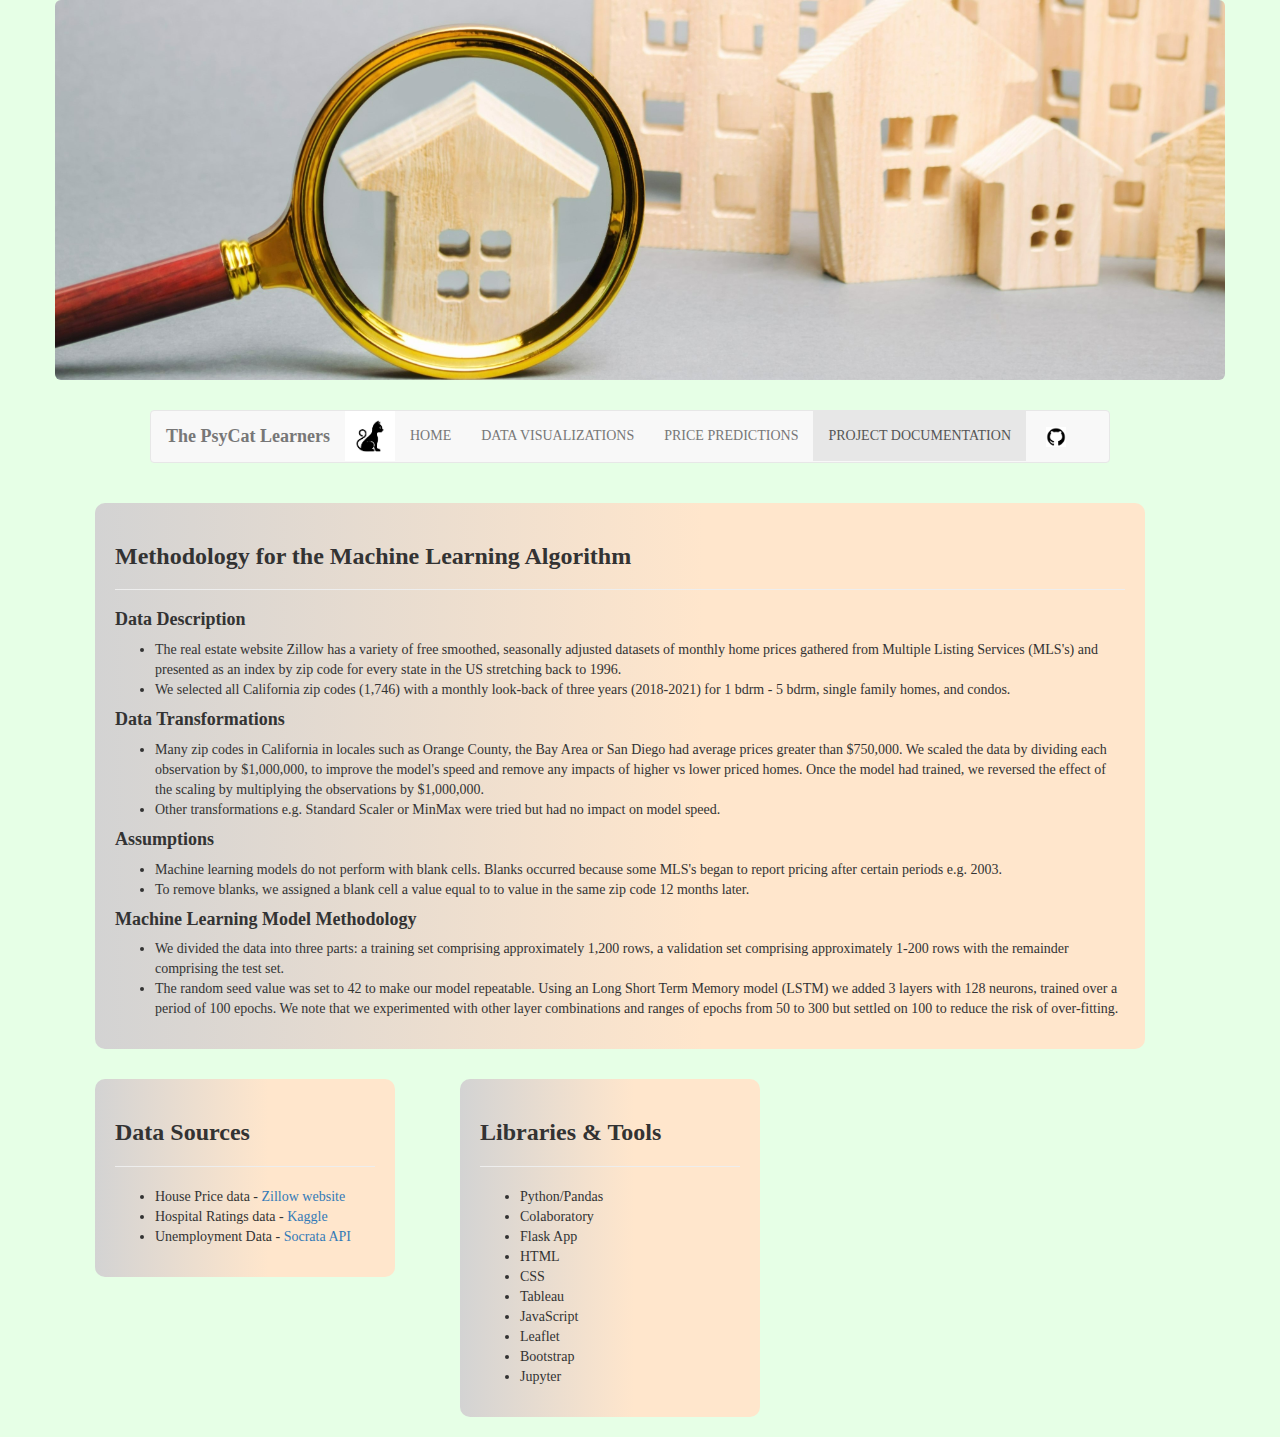
<file: Dashboard/templates/documentation.html>
<!DOCTYPE html>
<html lang="en">

<head>
    <meta charset="UTF-8">
    <meta name="viewport" content="width=device-width, initial-scale=1.0">
    <meta http-equiv="X-UA-Compatible" content="ie=edge">
    <title>Project Documentations</title>
    <link rel="stylesheet" href="https://maxcdn.bootstrapcdn.com/bootstrap/3.3.7/css/bootstrap.min.css">
    <link rel="icon" href="../static/images/houseicon.png" type="image/icon type">
    <!-- CSS file-->
    <link rel="stylesheet" type="text/css" media="screen" href="../static/style.css">

</head>

<body>



    <div class="container">
        <div class="row">
            <div id="head" class="col-md-12 jumbotron text-center">

            </div>
        </div>

        <!-- Navigation Bar -->
        <nav class="navbar navbar-default">
            <div class="container-fluid">
                <div class="navbar-header">
                    <img src="../static/images/cat2.jpeg" width=50 height=50 />
                    <a class="navbar-brand" href="team"><strong>The PsyCat Learners</strong></a>
                </div>
                <ul class="nav navbar-nav">
                    <li><a href="/">  HOME</a></li>
                    <li><a href="visuals">  DATA VISUALIZATIONS</a></li>
                    <li><a href="predictprice">  PRICE PREDICTIONS</a></li>
                    <li class="active"><a href="documentation">  PROJECT DOCUMENTATION</a></li>
                    <li>
                        <a href="https://github.com/kfmatovic716/CA-HOME-PRICE-PREDICTIONS---Final-Project.git"><img class="github" src="../static/images/github.png" height=20 width=20 /></a>
                    </li>
                </ul>
            </div>
        </nav>


        <div id="methods" class="col-md-12">
            <div class="card">
                <h3 class="card-title"><strong>Methodology for the Machine Learning Algorithm</strong></h3>
                <hr>
                <h4><strong>Data Description</strong></h4>
                <ul>
                    <li>The real estate website Zillow has a variety of free smoothed, seasonally adjusted datasets of monthly home prices gathered from Multiple Listing Services (MLS's) and presented as an index by zip code for every state in the US stretching
                        back to 1996. </li>
                    <li>We selected all California zip codes (1,746) with a monthly look-back of three years (2018-2021) for 1 bdrm - 5 bdrm, single family homes, and condos.</li>
                </ul>
                <h4><strong>Data Transformations</strong></h4>
                <ul>
                    <li>Many zip codes in California in locales such as Orange County, the Bay Area or San Diego had average prices greater than $750,000. We scaled the data by dividing each observation by $1,000,000, to improve the model's speed and remove
                        any impacts of higher vs lower priced homes. Once the model had trained, we reversed the effect of the scaling by multiplying the observations by $1,000,000.</li>
                    <li>Other transformations e.g. Standard Scaler or MinMax were tried but had no impact on model speed.</li>
                </ul>
                <h4><strong>Assumptions</strong></h4>
                <ul>
                    <li>Machine learning models do not perform with blank cells. Blanks occurred because some MLS's began to report pricing after certain periods e.g. 2003.</li>
                    <li>To remove blanks, we assigned a blank cell a value equal to to value in the same zip code 12 months later.</li>
                </ul>
                <h4><strong>Machine Learning Model Methodology</strong></h4>
                <ul>
                    <li>We divided the data into three parts: a training set comprising approximately 1,200 rows, a validation set comprising approximately 1-200 rows with the remainder comprising the test set.</li>
                    <li>The random seed value was set to 42 to make our model repeatable. Using an Long Short Term Memory model (LSTM) we added 3 layers with 128 neurons, trained over a period of 100 epochs. We note that we experimented with other layer combinations
                        and ranges of epochs from 50 to 300 but settled on 100 to reduce the risk of over-fitting.</li>
                </ul>

            </div>
        </div>

        <div class="row">
            <div id="datainfo" class="col-md-4">
                <div class="card">
                    <h3 class="card-title"><strong>Data Sources</strong></h3>
                    <hr>
                    <ul>
                        <li>House Price data - <a href="https://www.zillow.com/research/data/ ">Zillow website</a></li>
                        <li>Hospital Ratings data - <a href="https://www.kaggle.com/center-for-medicare-and-medicaid/hospital-ratings ">Kaggle </a></li>
                        <li>Unemployment Data - <a href="https://data.edd.ca.gov/Labor-Force-and-Unemployment-Rates/Local-Area-Unemployment-Statistics-LAUS-/e6gw-gvii">Socrata API</a></li>
                    </ul>
                </div>
            </div>

            <div id="tools" class="col-md-4">
                <div class="card">
                    <h3 class="card-title"><strong>Libraries & Tools</strong></h3>
                    <hr>
                    <ul>
                        <li>Python/Pandas</li>
                        <li>Colaboratory</li>
                        <li>Flask App</li>
                        <li>HTML</li>
                        <li>CSS</li>
                        <li>Tableau</li>
                        <li>JavaScript</li>
                        <li>Leaflet</li>
                        <li>Bootstrap</li>
                        <li>Jupyter</li>
                    </ul>
                </div>
            </div>

        </div>
</file>
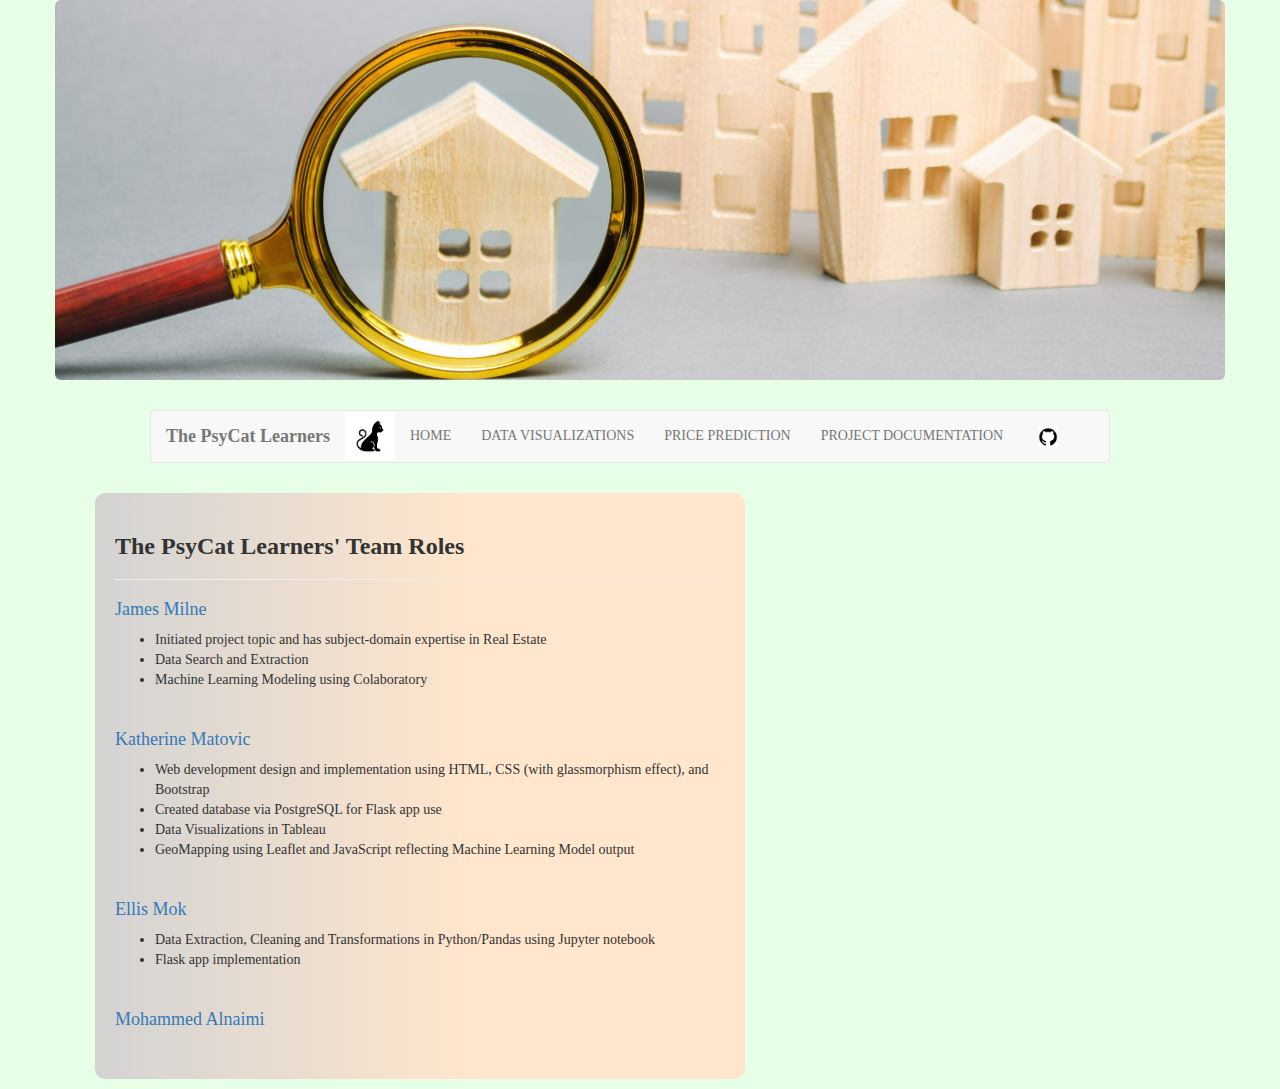
<file: Dashboard/templates/team.html>
<!DOCTYPE html>
<html lang="en" >

<head>
  <meta charset="UTF-8">
  <meta name="viewport" content="width=device-width, initial-scale=1.0">
  <meta http-equiv="X-UA-Compatible" content="ie=edge">
  <title>Team Profile</title>
  <link rel="stylesheet" href="https://maxcdn.bootstrapcdn.com/bootstrap/3.3.7/css/bootstrap.min.css">
  <link rel="icon" href="../static/images/houseicon.png" type="image/icon type">
  <!-- CSS file-->
  <link rel="stylesheet" type="text/css" media="screen" href="../static/style.css">
  
</head>

<body>
  


  <div class="container">
    <div class="row">
      <div id="head" class="col-md-12 jumbotron text-center">
       
      </div>
    </div>
  
  <!-- Navigation Bar -->
    <nav class="navbar navbar-default">
      <div class="container-fluid">
        <div class="navbar-header">
          <img src="../static/images/cat2.jpeg" width=50 height=50 />
          <a class="navbar-brand" href="team"><strong>The PsyCat Learners</strong></a>
        </div>
        <ul class="nav navbar-nav">
          <li><a href="/">  HOME  </a></li>
          <li><a href="visuals">  DATA VISUALIZATIONS  </a></li>
          <li><a href="predictprice">  PRICE PREDICTION  </a></li>
          <li><a href="documentation">  PROJECT DOCUMENTATION  </a></li>
          <li><a href="https://github.com/kfmatovic716/CA-HOME-PRICE-PREDICTIONS---Final-Project.git"><img class="github" src="../static/images/github.png" height=20 width=20 /></a></li>
        </ul>
      </div>
    </nav>

    <div class="col-md-8">
        <div id="team" class="card">
          <h3 class="card-title"><strong>The PsyCat Learners' Team Roles</strong></h3>
          <hr>
          <a href="https://github.com/jimbo275"><h4>James Milne</h4></a>
          <ul>
            <li>Initiated project topic and has subject-domain expertise in Real Estate</li>
            <li>Data Search and Extraction</li>
            <li>Machine Learning Modeling using Colaboratory</li>
          </ul>
          <br>
          <a href="https://github.com/kfmatovic716"><h4>Katherine Matovic</h4></a>
          <ul>
            <li>Web development design and implementation using HTML, CSS (with glassmorphism effect), and Bootstrap</li>
            <li>Created database via PostgreSQL for Flask app use</li>
            <li>Data Visualizations in Tableau</li>
            <li>GeoMapping using Leaflet and JavaScript reflecting Machine Learning Model output</li>
          </ul>
          <br>
          <a href="https://github.com/ellismok"><h4>Ellis Mok</h4></a>
          <ul>
            <li>Data Extraction, Cleaning and Transformations in Python/Pandas using Jupyter notebook</li>
            <li>Flask app implementation</li>
          </ul>
          <br>
          <a href="https://github.com/malnaimi1"><h4>Mohammed Alnaimi</h4></a>
          <br>
          
          <!-- <ul>
            <li>Data Visualizations in Tableau</li>
          </ul> -->
        </div>
    </div>
    <br>
    <br>
</file>
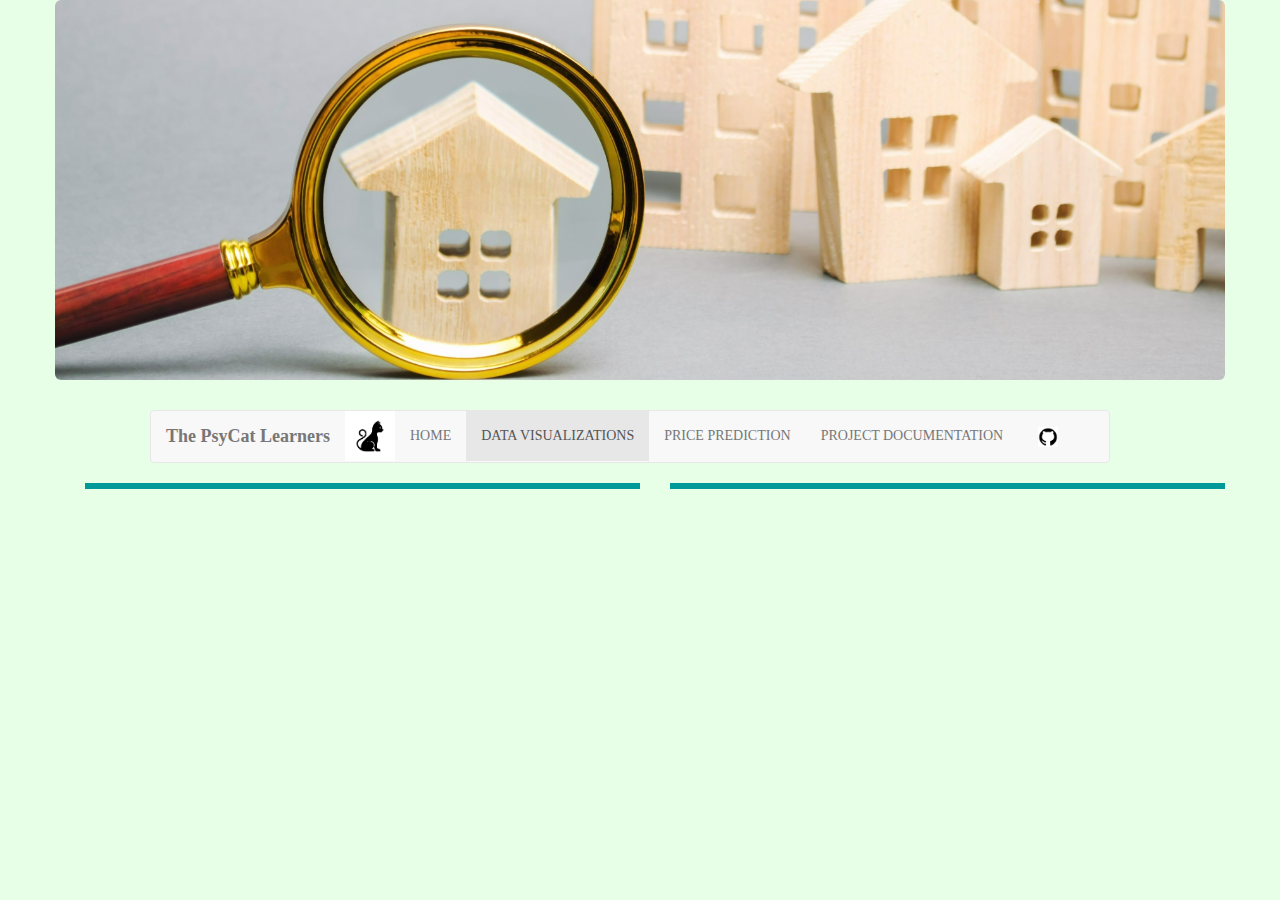
<file: Dashboard/templates/visuals.html>
<!DOCTYPE html>
<html lang="en" >

<head>
  <meta charset="UTF-8">
  <meta name="viewport" content="width=device-width, initial-scale=1.0">
  <meta http-equiv="X-UA-Compatible" content="ie=edge">
  <title>Visualizations</title>
  <link rel="stylesheet" href="https://maxcdn.bootstrapcdn.com/bootstrap/3.3.7/css/bootstrap.min.css">
  <link rel="icon" href="../static/images/houseicon.png" type="image/icon type">
  <!-- CSS file-->
  <link rel="stylesheet" type="text/css" media="screen" href="../static/style.css">
  
</head>

<body>
  


  <div class="container">
    <div class="row">
      <div id="head" class="col-md-12 jumbotron text-center">
       
      </div>
    </div>
  
  <!-- Navigation Bar -->
    <nav class="navbar navbar-default">
      <div class="container">
        <div class="navbar-header">
          <img src="../static/images/cat2.jpeg" width=50 height=50 />
          <a class="navbar-brand" href="team"><strong>The PsyCat Learners</strong></a>
        </div>
        <ul class="nav navbar-nav">
          <li><a href="/">  HOME  </a></li>
          <li class="active"><a href="visuals">  DATA VISUALIZATIONS  </a></li>
          <li><a href="predictprice">  PRICE PREDICTION  </a></li>
          <li><a href="documentation">  PROJECT DOCUMENTATION  </a></li>
          <li><a href="https://github.com/kfmatovic716/CA-HOME-PRICE-PREDICTIONS---Final-Project.git"><img class="github" src="../static/images/github.png" height=20 width=20 /></a></li>
        </ul>
      </div>
    </nav>


<div class="container">
  <div class="row">
    <div id="histogram" class="col-md-6"> 
    
      <div class='tableauPlaceholder' id='viz1623472718293' style='position: relative'><noscript><a href='#'><img alt='Histogram of House Prices in all California Counties ' src='https:&#47;&#47;public.tableau.com&#47;static&#47;images&#47;hi&#47;histogram_16234726172600&#47;Sheet1&#47;1_rss.png' style='border: none' /></a></noscript><object class='tableauViz'  style='display:none;'><param name='host_url' value='https%3A%2F%2Fpublic.tableau.com%2F' /> <param name='embed_code_version' value='3' /> <param name='site_root' value='' /><param name='name' value='histogram_16234726172600&#47;Sheet1' /><param name='tabs' value='no' /><param name='toolbar' value='yes' /><param name='static_image' value='https:&#47;&#47;public.tableau.com&#47;static&#47;images&#47;hi&#47;histogram_16234726172600&#47;Sheet1&#47;1.png' /> <param name='animate_transition' value='yes' /><param name='display_static_image' value='yes' /><param name='display_spinner' value='yes' /><param name='display_overlay' value='yes' /><param name='display_count' value='yes' /><param name='language' value='en-US' /></object></div>                <script type='text/javascript'>                    var divElement = document.getElementById('viz1623472718293');                    var vizElement = divElement.getElementsByTagName('object')[0];                    vizElement.style.width='100%';vizElement.style.height=(divElement.offsetWidth*0.75)+'px';                    var scriptElement = document.createElement('script');                    scriptElement.src = 'https://public.tableau.com/javascripts/api/viz_v1.js';                    vizElement.parentNode.insertBefore(scriptElement, vizElement);                </script>
    </div>
    <div id="barchart" class="col-md-6">   

      <div class='tableauPlaceholder' id='viz1623510542724' style='position: relative'><noscript><a href='#'><img alt='Sheet 1 ' src='https:&#47;&#47;public.tableau.com&#47;static&#47;images&#47;ba&#47;bar_16234748455970&#47;Sheet1&#47;1_rss.png' style='border: none' /></a></noscript><object class='tableauViz'  style='display:none;'><param name='host_url' value='https%3A%2F%2Fpublic.tableau.com%2F' /> <param name='embed_code_version' value='3' /> <param name='site_root' value='' /><param name='name' value='bar_16234748455970&#47;Sheet1' /><param name='tabs' value='no' /><param name='toolbar' value='yes' /><param name='static_image' value='https:&#47;&#47;public.tableau.com&#47;static&#47;images&#47;ba&#47;bar_16234748455970&#47;Sheet1&#47;1.png' /> <param name='animate_transition' value='yes' /><param name='display_static_image' value='yes' /><param name='display_spinner' value='yes' /><param name='display_overlay' value='yes' /><param name='display_count' value='yes' /><param name='language' value='en-US' /></object></div>                <script type='text/javascript'>                    var divElement = document.getElementById('viz1623510542724');                    var vizElement = divElement.getElementsByTagName('object')[0];                    vizElement.style.width='100%';vizElement.style.height=(divElement.offsetWidth*0.75)+'px';                    var scriptElement = document.createElement('script');                    scriptElement.src = 'https://public.tableau.com/javascripts/api/viz_v1.js';                    vizElement.parentNode.insertBefore(scriptElement, vizElement);                </script>

    </div>
  </div>
</div>
<br>
<br>
<br>
</file>
<file: Dashboard/static/style.css>
#head {
	color: green;
    font-weight: bolder;
	font-family: Garamond;
	background-image: url("images/houseselect2.jpeg");
	background-size: cover;
	background-repeat: no-repeat;
	background-position: center;
	padding-left: 50px;
    height: 380px;
}

.navbar {
    height:auto;
    width: 960px;
    margin-left: 80px;
    margin-right:80px
}

img{
    padding:0;
}
body{
    background-color: #e6ffe6;
    font-family: 'Times New Roman', Times, serif;
}

#form {
    background-color: lightgrey;
    height: 300px;
    margin-bottom: 50px;
    margin-right: 20px;
    margin-left: 50px;
    padding-top: 5px;
}

#map {
    height: 800px;
}


button {
   text-align: center;
    margin-top: 20px;
    margin-left: 30%;
    border: 3px solid green

}

.card {
    padding: 4.5rem;
    margin: 10px;
    background: #edc0bf;
    background: linear-gradient(90deg, lightgrey 0, #ffe6cc 58%);
    padding: 2rem;
    border-radius: 1rem;
  }

#team {
    width: 650px;
    height: auto;
    /* background: #dfbf9f; */
}

#methods {
    width: 1100px;
    height: auto;
    /* background: #dfbf9f; */
    margin-right:10px;
    margin-top:10px;
}

#tools, #datainfo {
    width: 350px;
    height: auto;
    /* background: #dfbf9f;  */
    margin-top:10px;
    margin-left:15px;
    margin-bottom:10px;
}

.github {
    margin-left:5px;
}

/* tableau viz */
#viz1623472718293, #viz1623510542724 {
    border:rgb(0, 153, 153) 3px solid;
}
</file>
